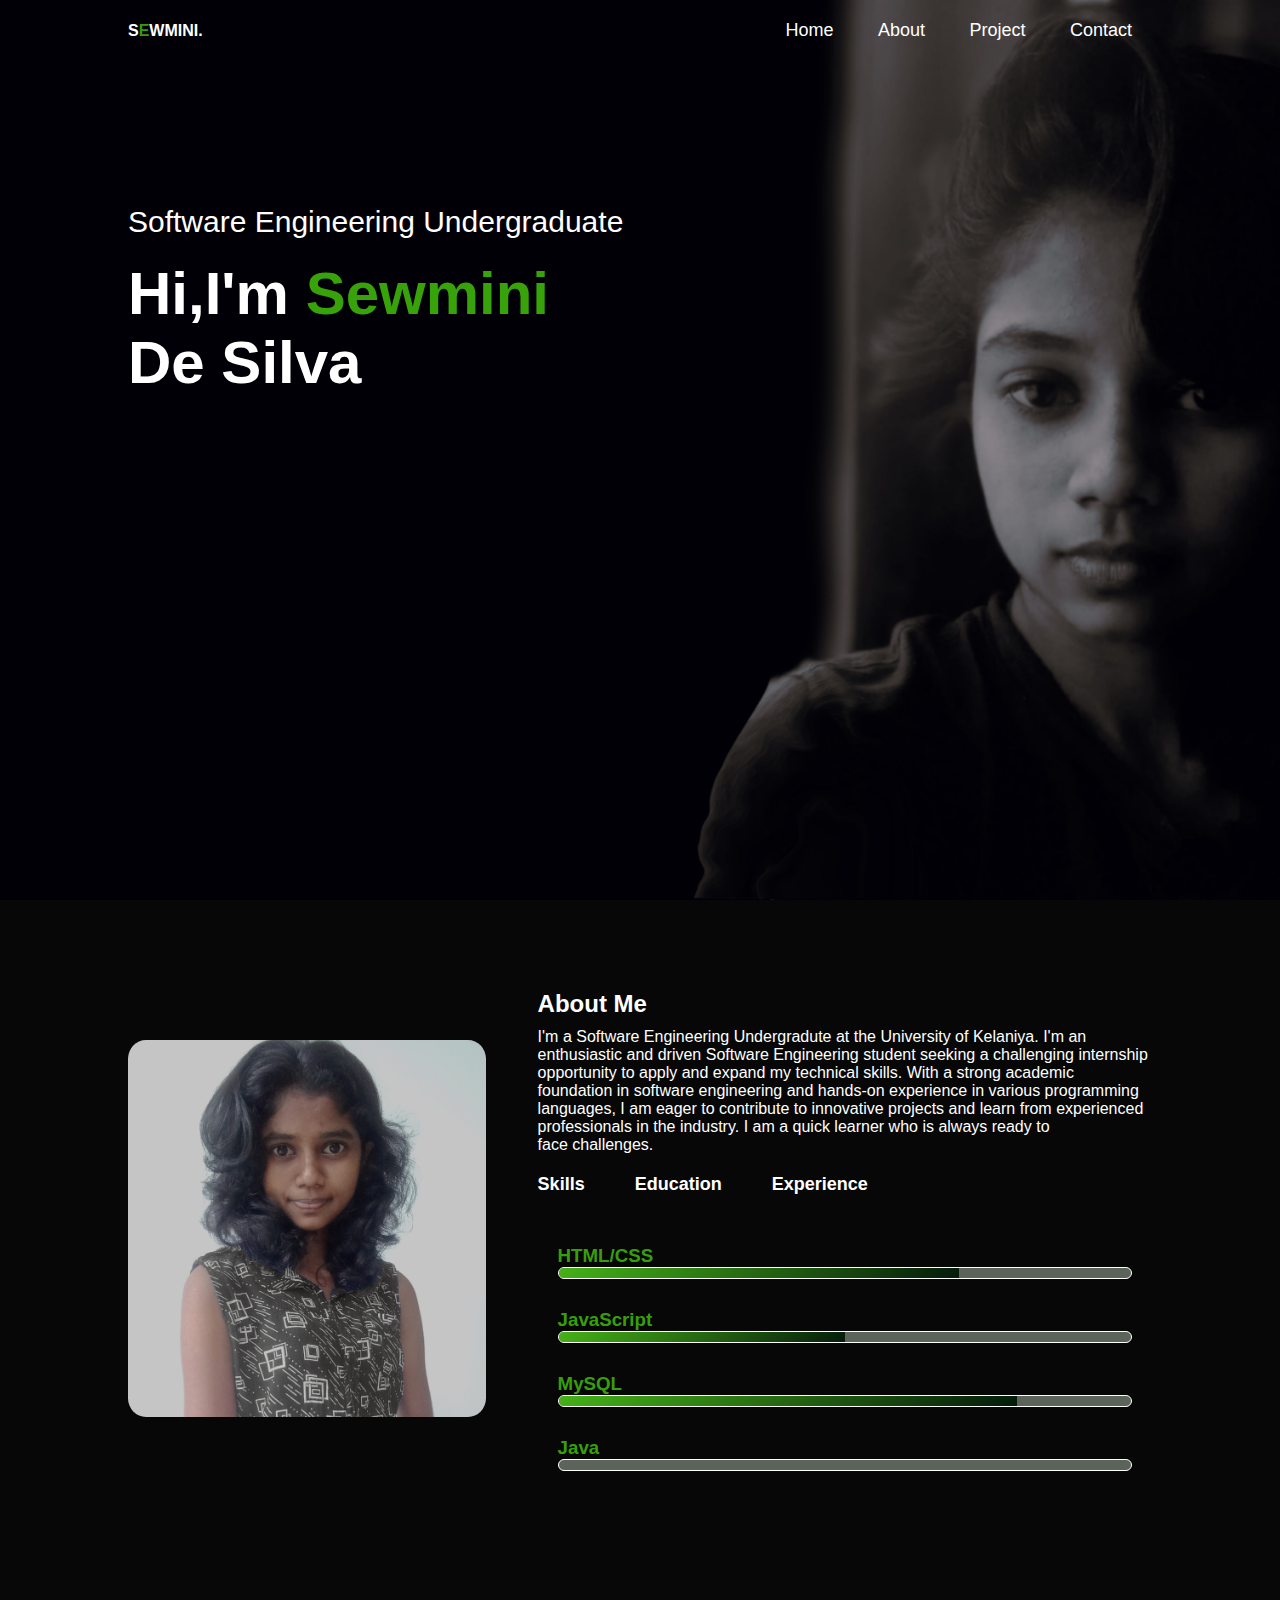
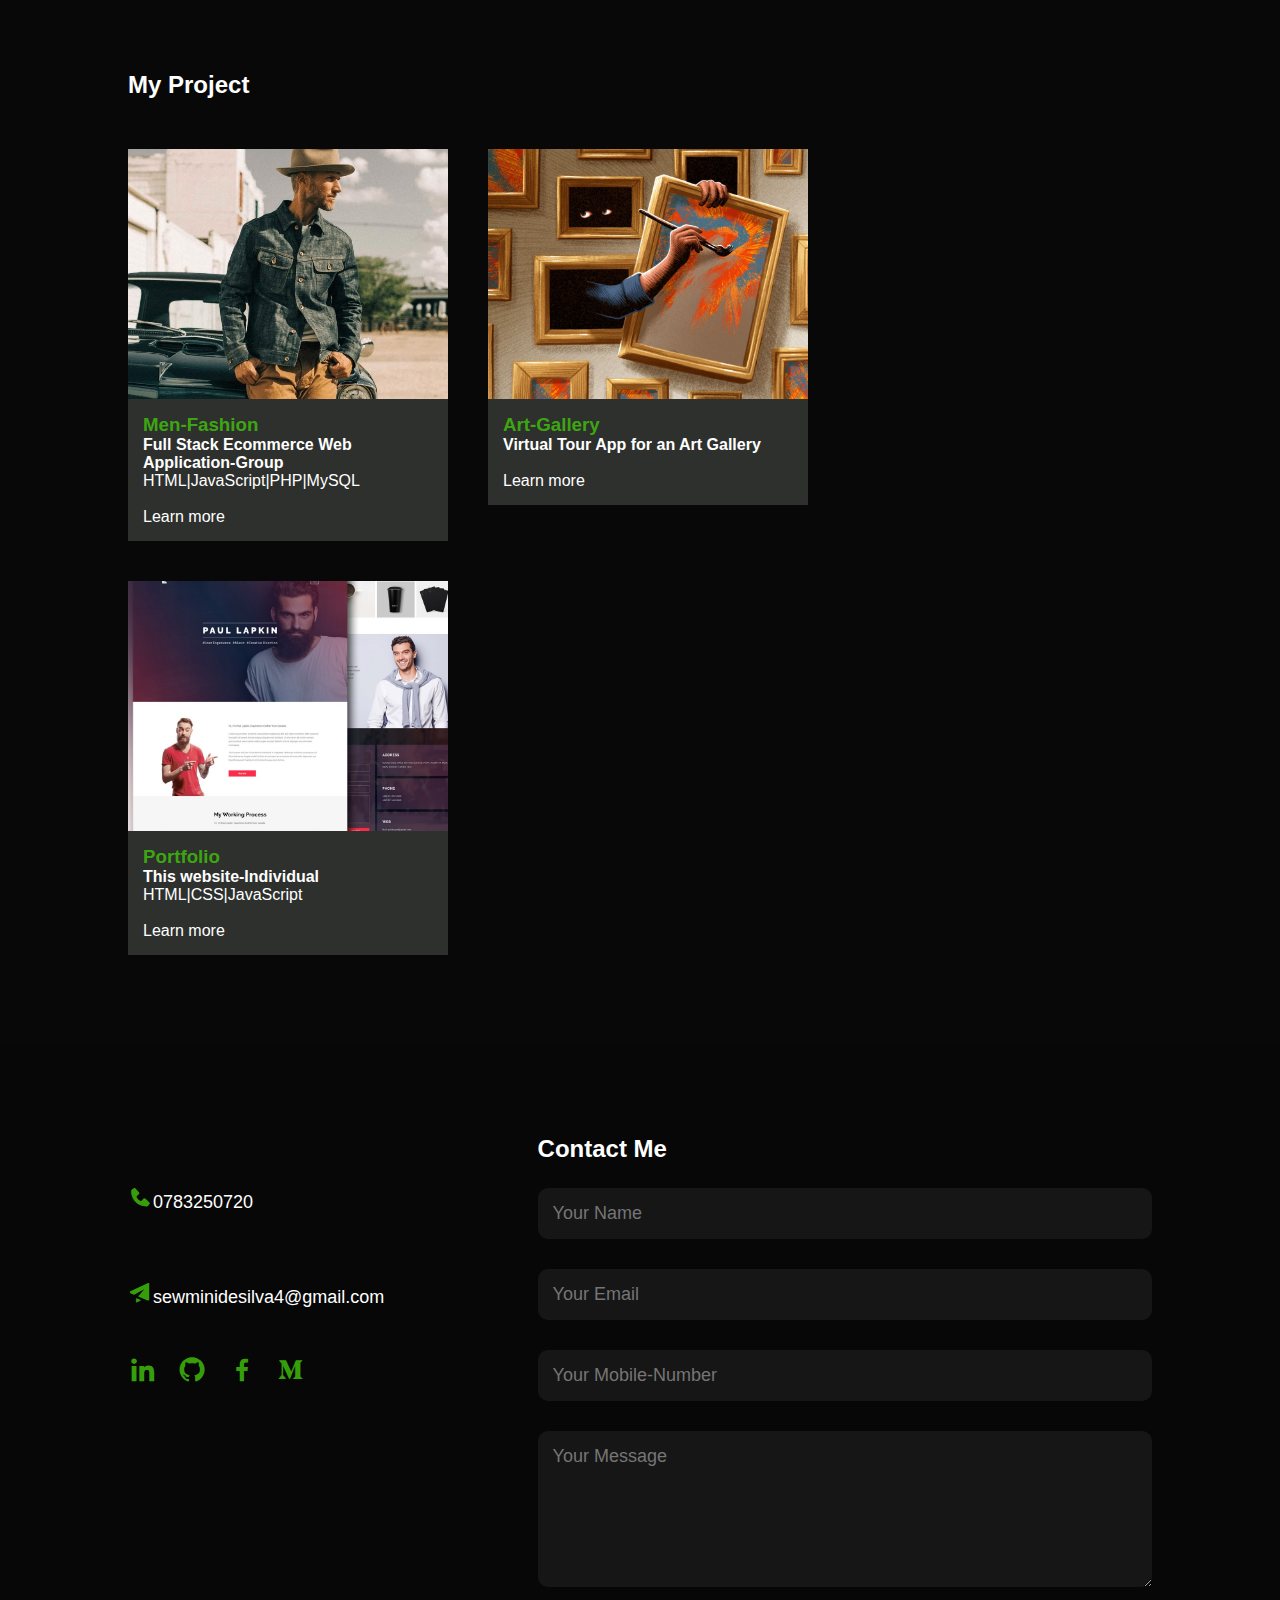
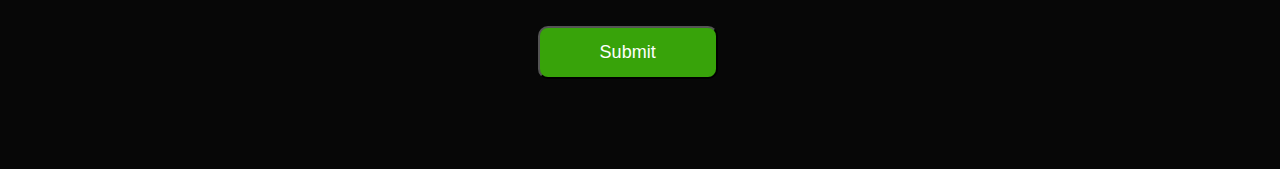
<file: index.html>
<!DOCTYPE html>
<html lang="en">

<head>
    <meta charset="UTF-8">
    <meta name="viewport" content="width=device-width, initial-scale=1.0">
    <title>prtfolio</title>
    <link rel="stylesheet" href="style.css">
    <link rel="stylesheet" href="https://unpkg.com/boxicons@latest/css/boxicons.min.css">

</head>

<body>
    <div id="header">
        <div class="container">
            <nav>
                <div class="logo"> <b>S<span>E</span>WMINI.</b></div>
                <ul id="sidemenu">
                    <li><a href="#header">Home</a></li>
                    <li><a href="#about">About</a></li>
                    <li><a href="#project">Project</a></li>
                    <li><a href="#contact">Contact</a></li>
                    <i class='bx bx-x' onclick="closemenu()"></i>
                </ul>
                <i class='bx bx-menu' onclick="openmenu()"></i>

            </nav>
            <div class="header-text">
                <p>Software Engineering Undergraduate</p>
                <h1>Hi,I'm <span>Sewmini</span> <br>De Silva</h1>

            </div>

        </div>
    </div>
    <!-- -------about---------- -->
    <div id="about">
        <div class="container">
            <div class="row">
                <div class="col-1">
                    <img src="image/Picsart_23-08-31_17-18-47-200.jpg" alt="profile">
                </div>
                <div class="col-2">
                    <h1 class="sub-title"> <b>About Me</b></h1>
                    <p>I'm a Software Engineering Undergradute at the University of Kelaniya.
                        I'm an enthusiastic and driven Software Engineering student seeking a challenging internship
                        opportunity to
                        apply and expand my technical skills.
                        With a strong academic foundation in software engineering and hands-on experience in various
                        programming
                        languages, I am eager to contribute to innovative projects and learn from experienced
                        professionals in the
                        industry.
                        I am a quick learner who is always ready to face challenges.</p>
                    </p>
                    <div class="tab-title">
                        <p class="tab-link active-link" onclick="opentab('Skills')"> <b>Skills</b></p>
                        <p class="tab-link" onclick="opentab('Education')"><b>Education</b></p>
                        <p class="tab-link" onclick="opentab('Experience')"><b>Experience</b></p>
                    </div>

                    <div class="tab-content active-tab" id="Skills">

                        <ul>
                            <li>
                                <h3>HTML/CSS</h3>
                                <span class="bar"><span class="HTML"></span> </span>
                            </li>
                            <li>
                                <h3>JavaScript</h3>
                                <span class="bar"><span class="JS"></span> </span>
                            </li>
                            <li>
                                <h3>MySQL</h3>
                                <span class="bar"><span class="MySQL"></span> </span>
                            </li>
                            <li>
                                <h3>Java</h3>
                                <span class="bar"><span class="Java"></span> </span>
                            </li>
                        </ul>
                    </div>

                    <div class="tab-content" id="Education">
                        <ul>
                            <li><span>2021-current</span><br> <b>Bsc(Hons) in Software Engineering</b> <br>University of
                                Kelaniya
                                <br><br>Current GPA-3.288
                            </li>
                            <li><span>2020</span> <br> <b>G.C.A Advance Leval Examination </b><br>Physical Stream
                                <br>Taxila Central Collage,Horana <br><br>Z-Score-1.578
                            </li>

                        </ul>
                    </div>


                </div>
            </div>
        </div>
    </div>

    <!-- -------project---------- -->


    <div id="project">
        <div class="container">
            <h1 class="sub-title"><b>My Project</b></h1>
            <div class="post-wrapper">

                <div class="post">
                    <img class="img" src="image/men-fashion.jpg" alt="project1">
                    <div class="post-preview">
                        <h3>Men-Fashion</h3>
                        <p class="post-intro"><b>Full Stack Ecommerce Web Application-Group</b>
                            HTML|JavaScript|PHP|MySQL</p>
                        <a href="#"> <br>Learn more</a>

                    </div>
                </div>

                <div class="post">
                    <img class="img" src="image/ArtFrauds copy.jpg" alt="project2">
                    <div class="post-preview">
                        <h3>Art-Gallery</h3>
                        <p class="post-intro"> <b>Virtual Tour App for an Art Gallery </b></p>
                        <a href="#"> <br>Learn more</a>
                    </div>
                </div>

                <div class="post">
                    <img class="img" src="image/project3Img.jpeg" alt="project3">
                    <div class="post-preview">
                        <h3>Portfolio</h3>
                        <p class="post-intro"> <b>This website-Individual</b>
                            HTML|CSS|JavaScript</p>
                        <a href="#"> <br>Learn more</a>
                    </div>
                </div>



            </div>
        </div>
    </div>
    <!-- ------------contact------------ -->
    <div id="contact">
        <div class="container">
            <div class="row">
                <div class="col-1">
                    <div class="contact-info">
                        <ul>
                            <li><a href="#"><i class='bx bxs-phone'></i>0783250720</a></li>
                            <li><a href="#"><i class='bx bxs-paper-plane'></i>sewminidesilva4@gmail.com</a></li>
                        </ul>
                    </div>
                    <div class="contact-icon">
                        <a href="https://www.linkedin.com/in/imesha-de-silva-489414247"><i
                                class='bx bxl-linkedin'></i></a>
                        <a href="https://github.com/sewmini25"><i class='bx bxl-github'></i></a>
                        <a href="https://www.facebook.com/imesha.desilva.35?mibextid=ZbWKwL"><i
                                class='bx bxl-facebook'></i></a>
                        <a href="#"><i class='bx bxl-medium'></i></a>
                    </div>
                </div>

                <div class="col-2">
                    <h1 class="sub-title"><b>Contact Me</b></h1>

                    <div class="contact-form">
                        <form name="submit-to-google-sheet">
                            <input type="text" name="name" placeholder="Your Name" required>
                            <input type="email" name="email" placeholder="Your Email" required>
                            <input type="number" name="number" placeholder="Your Mobile-Number" required>
                            <textarea name="Message" rows="6" placeholder="Your Message"></textarea>
                            <button type="submit">Submit</button>
                        </form>
                    </div>
                </div>

            </div>

        </div>
    </div>

    <script>
        var tablinks = document.getElementsByClassName("tab-link");
        var tabcontents = document.getElementsByClassName("tab-content");
        function opentab(tabname) {
            for (tablink of tablinks) {
                tablink.classList.remove("active-link");

            }
            for (tabcontent of tabcontents) {
                tabcontent.classList.remove("active-tab");

            }
            event.currentTarget.classList.add("active-link");
            document.getElementById(tabname).classList.add("active-tab");
        }
    </script>

    </script>

    <script>

        const scriptURL = 'https://script.google.com/macros/s/AKfycbycvCk77qc-535zC4f5lwMXBcMCTovkt4H5kq91llRsW1oPZtrRGj1VPasTnlAVe3PI/exec'
        const form = document.forms['submit-to-google-sheet']
        form.addEventListener('submit', e => {
            e.preventDefault()
            fetch(scriptURL, { method: 'POST', body: new FormData(form) })

                .then(response => console.log('Success!', response))
                .catch(error => console.error('Error!', error.message))
        })
    </script>
    <script>
        var sidemenu = document.getElementById("sidemenu");

        function openmenu() {
            sidemenu.style.right = "0";
        }
        function closemenu() {
            sidemenu.style.right = "-200px";
        }
    </script>

</body>

</html>
</file>
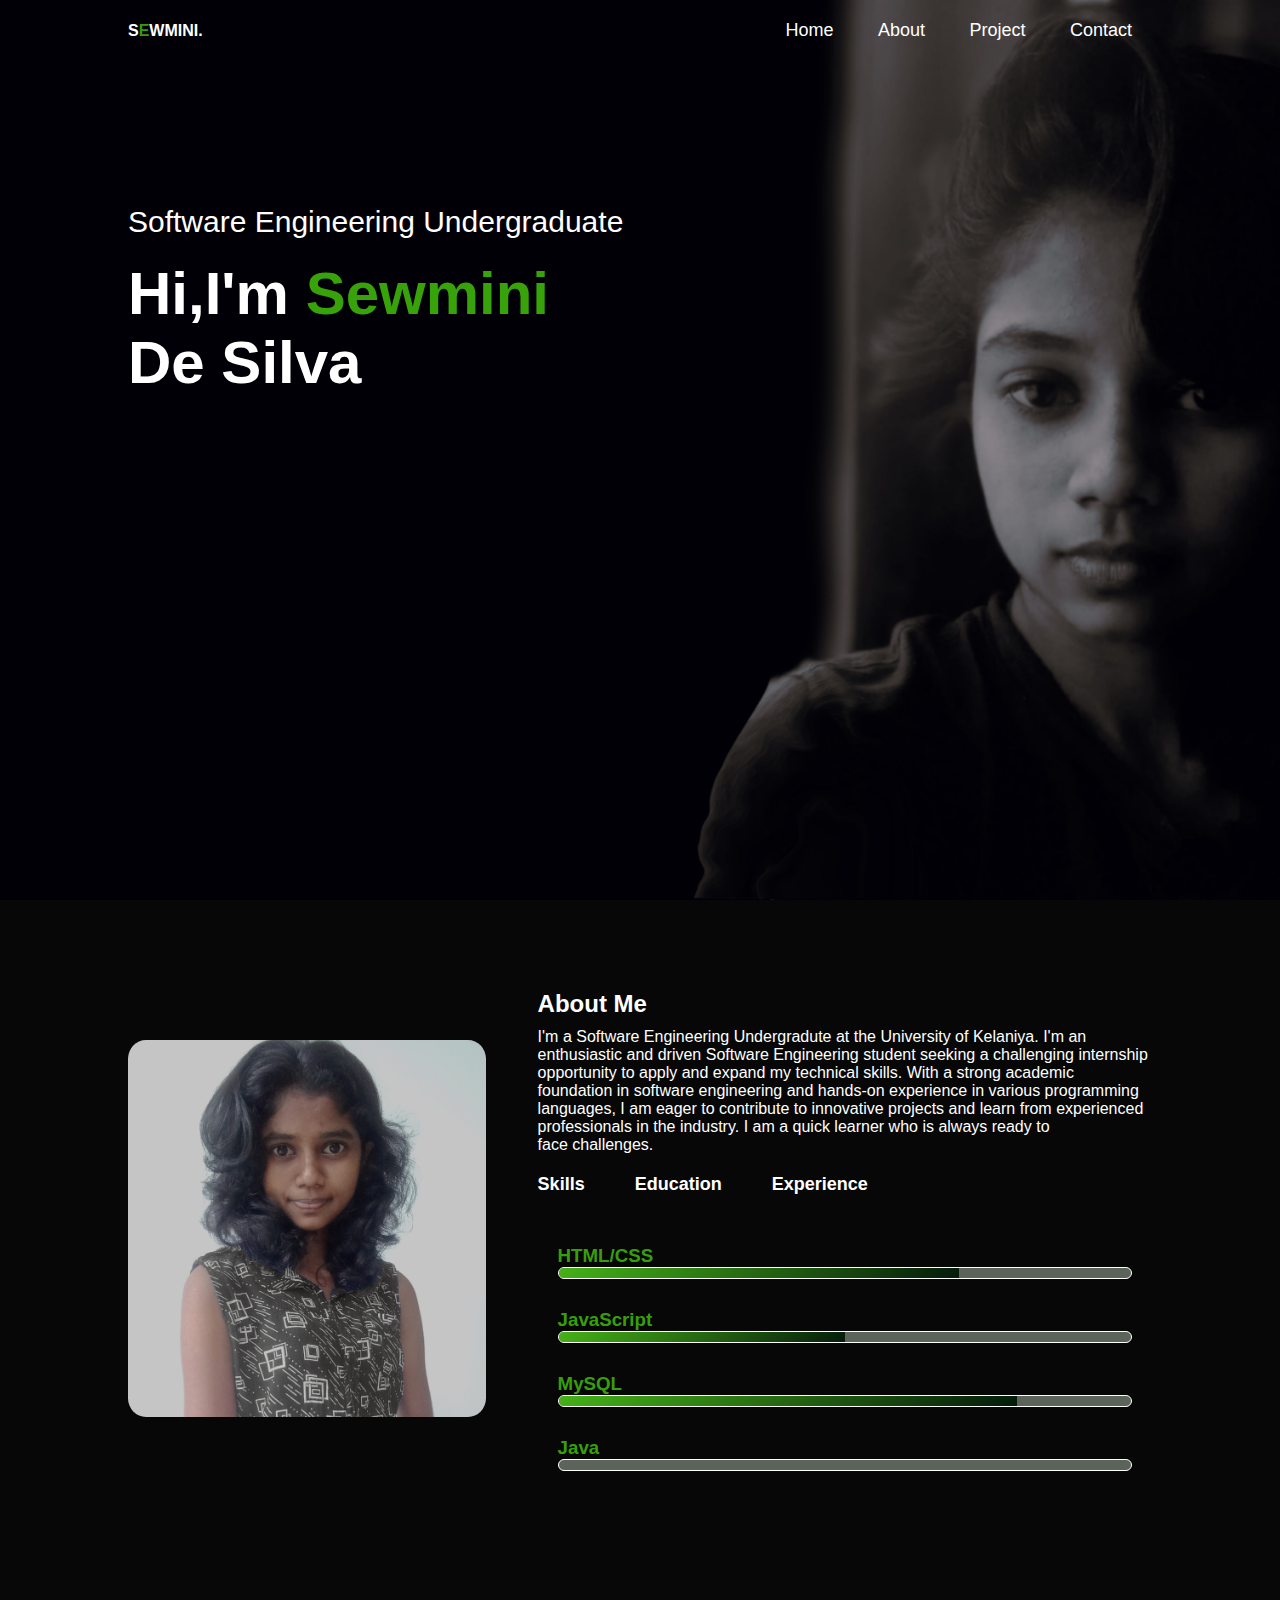
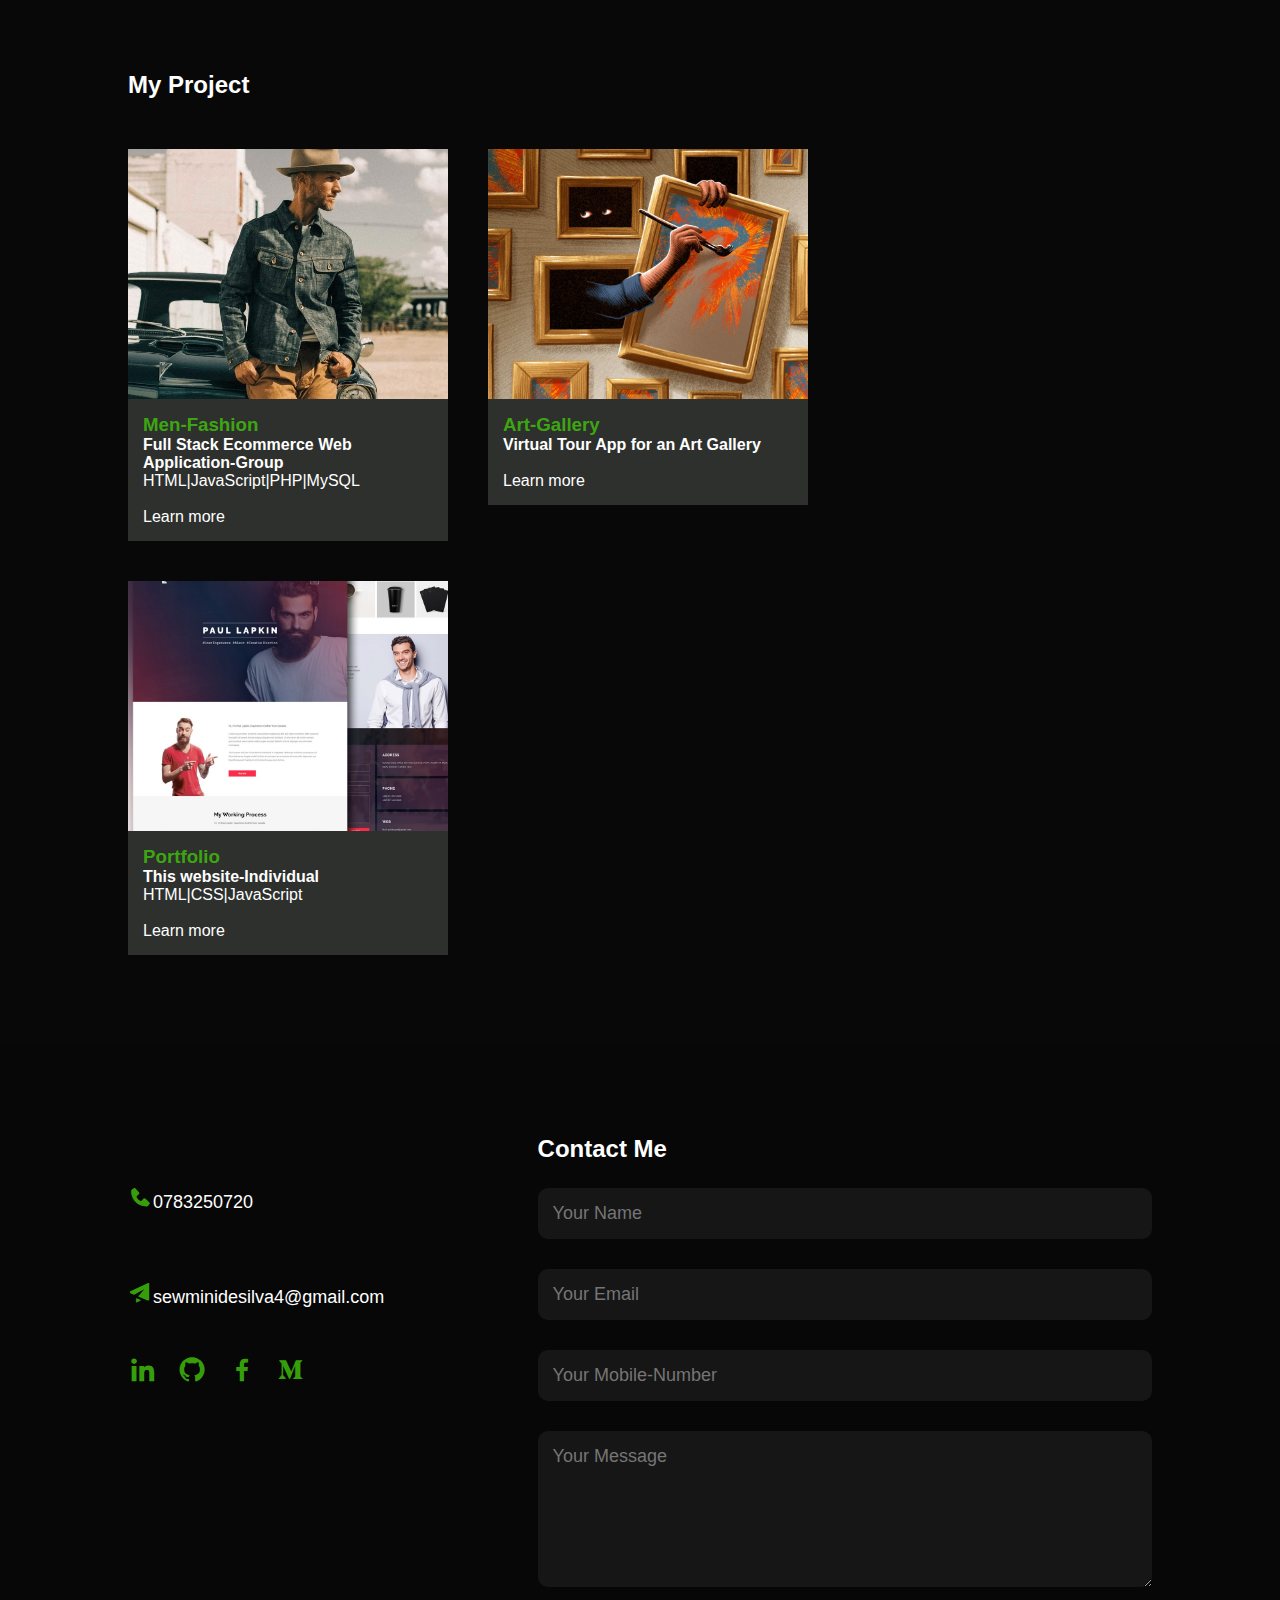
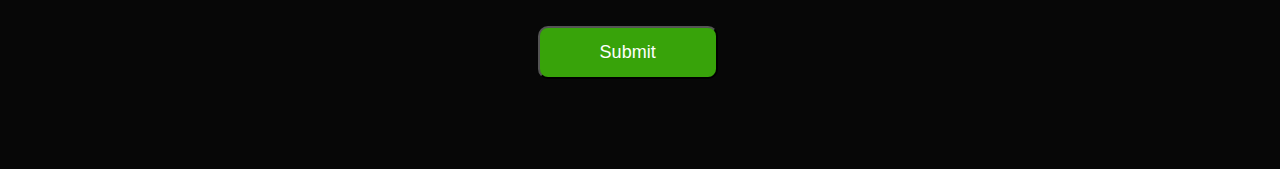
<file: home.html>
<!DOCTYPE html>
<html lang="en">

<head>
    <meta charset="UTF-8">
    <meta name="viewport" content="width=device-width, initial-scale=1.0">
    <title>prtfolio</title>
    <link rel="stylesheet" href="style.css">
    <link rel="stylesheet" href="https://unpkg.com/boxicons@latest/css/boxicons.min.css">

</head>

<body>
    <div id="header">
        <div class="container">
            <nav>
                <div class="logo"> <b>S<span>E</span>WMINI.</b></div>
                <ul id="sidemenu">
                    <li><a href="#header">Home</a></li>
                    <li><a href="#about">About</a></li>
                    <li><a href="#project">Project</a></li>
                    <li><a href="#contact">Contact</a></li>
                    <i class='bx bx-x' onclick="closemenu()"></i>
                </ul>
                <i class='bx bx-menu' onclick="openmenu()"></i>

            </nav>
            <div class="header-text">
                <p>Software Engineering Undergraduate</p>
                <h1>Hi,I'm <span>Sewmini</span> <br>De Silva</h1>

            </div>

        </div>
    </div>
    <!-- -------about---------- -->
    <div id="about">
        <div class="container">
            <div class="row">
                <div class="col-1">
                    <img src="image/Picsart_23-08-31_17-18-47-200.jpg" alt="profile">
                </div>
                <div class="col-2">
                    <h1 class="sub-title"> <b>About Me</b></h1>
                    <p>I'm a Software Engineering Undergradute at the University of Kelaniya.
                        I'm an enthusiastic and driven Software Engineering student seeking a challenging internship
                        opportunity to
                        apply and expand my technical skills.
                        With a strong academic foundation in software engineering and hands-on experience in various
                        programming
                        languages, I am eager to contribute to innovative projects and learn from experienced
                        professionals in the
                        industry.
                        I am a quick learner who is always ready to face challenges.</p>
                    </p>
                    <div class="tab-title">
                        <p class="tab-link active-link" onclick="opentab('Skills')"> <b>Skills</b></p>
                        <p class="tab-link" onclick="opentab('Education')"><b>Education</b></p>
                        <p class="tab-link" onclick="opentab('Experience')"><b>Experience</b></p>
                    </div>

                    <div class="tab-content active-tab" id="Skills">

                        <ul>
                            <li>
                                <h3>HTML/CSS</h3>
                                <span class="bar"><span class="HTML"></span> </span>
                            </li>
                            <li>
                                <h3>JavaScript</h3>
                                <span class="bar"><span class="JS"></span> </span>
                            </li>
                            <li>
                                <h3>MySQL</h3>
                                <span class="bar"><span class="MySQL"></span> </span>
                            </li>
                            <li>
                                <h3>Java</h3>
                                <span class="bar"><span class="Java"></span> </span>
                            </li>
                        </ul>
                    </div>

                    <div class="tab-content" id="Education">
                        <ul>
                            <li><span>2021-current</span><br> <b>Bsc(Hons) in Software Engineering</b> <br>University of
                                Kelaniya
                                <br><br>Current GPA-3.288
                            </li>
                            <li><span>2020</span> <br> <b>G.C.A Advance Leval Examination </b><br>Physical Stream
                                <br>Taxila Central Collage,Horana <br><br>Z-Score-1.578
                            </li>

                        </ul>
                    </div>


                </div>
            </div>
        </div>
    </div>

    <!-- -------project---------- -->


    <div id="project">
        <div class="container">
            <h1 class="sub-title"><b>My Project</b></h1>
            <div class="post-wrapper">

                <div class="post">
                    <img class="img" src="image/men-fashion.jpg" alt="project1">
                    <div class="post-preview">
                        <h3>Men-Fashion</h3>
                        <p class="post-intro"><b>Full Stack Ecommerce Web Application-Group</b>
                            HTML|JavaScript|PHP|MySQL</p>
                        <a href="#"> <br>Learn more</a>

                    </div>
                </div>

                <div class="post">
                    <img class="img" src="image/ArtFrauds copy.jpg" alt="project2">
                    <div class="post-preview">
                        <h3>Art-Gallery</h3>
                        <p class="post-intro"> <b>Virtual Tour App for an Art Gallery </b></p>
                        <a href="#"> <br>Learn more</a>
                    </div>
                </div>

                <div class="post">
                    <img class="img" src="image/project3Img.jpeg" alt="project3">
                    <div class="post-preview">
                        <h3>Portfolio</h3>
                        <p class="post-intro"> <b>This website-Individual</b>
                            HTML|CSS|JavaScript</p>
                        <a href="#"> <br>Learn more</a>
                    </div>
                </div>



            </div>
        </div>
    </div>
    <!-- ------------contact------------ -->
    <div id="contact">
        <div class="container">
            <div class="row">
                <div class="col-1">
                    <div class="contact-info">
                        <ul>
                            <li><a href="#"><i class='bx bxs-phone'></i>0783250720</a></li>
                            <li><a href="#"><i class='bx bxs-paper-plane'></i>sewminidesilva4@gmail.com</a></li>
                        </ul>
                    </div>
                    <div class="contact-icon">
                        <a href="https://www.linkedin.com/in/imesha-de-silva-489414247"><i
                                class='bx bxl-linkedin'></i></a>
                        <a href="https://github.com/sewmini25"><i class='bx bxl-github'></i></a>
                        <a href="https://www.facebook.com/imesha.desilva.35?mibextid=ZbWKwL"><i
                                class='bx bxl-facebook'></i></a>
                        <a href="#"><i class='bx bxl-medium'></i></a>
                    </div>
                </div>

                <div class="col-2">
                    <h1 class="sub-title"><b>Contact Me</b></h1>

                    <div class="contact-form">
                        <form name="submit-to-google-sheet">
                            <input type="text" name="name" placeholder="Your Name" required>
                            <input type="email" name="email" placeholder="Your Email" required>
                            <input type="number" name="number" placeholder="Your Mobile-Number" required>
                            <textarea name="Message" rows="6" placeholder="Your Message"></textarea>
                            <button type="submit">Submit</button>
                        </form>
                    </div>
                </div>

            </div>

        </div>
    </div>

    <script>
        var tablinks = document.getElementsByClassName("tab-link");
        var tabcontents = document.getElementsByClassName("tab-content");
        function opentab(tabname) {
            for (tablink of tablinks) {
                tablink.classList.remove("active-link");

            }
            for (tabcontent of tabcontents) {
                tabcontent.classList.remove("active-tab");

            }
            event.currentTarget.classList.add("active-link");
            document.getElementById(tabname).classList.add("active-tab");
        }
    </script>

    </script>

    <script>

        const scriptURL = 'https://script.google.com/macros/s/AKfycbycvCk77qc-535zC4f5lwMXBcMCTovkt4H5kq91llRsW1oPZtrRGj1VPasTnlAVe3PI/exec'
        const form = document.forms['submit-to-google-sheet']
        form.addEventListener('submit', e => {
            e.preventDefault()
            fetch(scriptURL, { method: 'POST', body: new FormData(form) })

                .then(response => console.log('Success!', response))
                .catch(error => console.error('Error!', error.message))
        })
    </script>
    <script>
        var sidemenu = document.getElementById("sidemenu");

        function openmenu() {
            sidemenu.style.right = "0";
        }
        function closemenu() {
            sidemenu.style.right = "-200px";
        }
    </script>

</body>

</html>
</file>
<file: style.css>
* {
    margin: 0;
    padding: 0;
    font-family: 'poppins', sans-serif;
    box-sizing: border-box;

}

html {
    scroll-behavior: smooth;
}

body {
    background: #080808;
    color: #fff;
}

#header {
    width: 100%;
    height: 100vh;
    background-image: url(image/Picsart_23-09-04_11-54-26-347.jpg);
    background-size: cover;

}

.container {
    padding: 10px 10%;
}

.logo span {
    color: #41c10bd6;
}

nav {
    display: flex;
    align-items: center;
    justify-content: space-between;
}

nav ul li {
    display: inline-block;
    list-style: none;
    margin: 10px 20px;
}

nav ul li a {
    color: #fff;
    text-decoration: none;
    font-size: 18px;
    position: relative;

}

nav ul li a:hover {

    color: #41c10bd6;
}



.header-text {
    margin-top: 15%;
    font-size: 30px;

}

.header-text h1 {
    font-size: 60px;
    margin-top: 20px;
}

.header-text h1 span {
    color: #41c10bd6;
}

/* ---------------about------------- */
#about {
    padding: 80px 0px;
    color: #fff;
    background-color: #070707;
}

.row {
    display: flex;
    justify-content: space-between;
    flex-wrap: wrap;

}

.col-1 {
    flex-basis: 35%;
}

.col-1 img {
    width: 100%;
    border-radius: 5%;
    margin-top: 50px;
}

.col-2 {
    flex-basis: 60%;
}

.sub-title {
    font-size: 24px;
    font-weight: 600;
    margin-bottom: 10px;
}

.tab-title {
    display: flex;
    margin: 20px 0 40px;
}

.tab-link {
    margin-right: 50px;
    font-size: 18px;
    font-weight: 500;
    cursor: pointer;
    position: relative;
}

.tab-link.active-link:hover {

    color: #41c10bd6;
}

.tab-link.active-link :hover::after {

    color: #41c10bd6;
}


.tab-content {
    display: none;
}

.tab-content.active-tab {
    display: block;

}

#Skills ul {

    list-style: none;

}

#Skills li {
    margin: 10px;
    padding: 10px;
}

.bar {
    background: #6d756ad6;
    display: block;
    height: 12px;
    border: 0.5px solid #fff;
    border-radius: 10px;
    overflow: hidden;
    /* box-shadow:0 1px 3px #7d7979; */
    /* transition: all 0.3s cubic-bezier(); */

}

/* .bar:hover{
    box-shadow: 0 10px 10px #42c10b25;
} */
.bar span {
    height: 20px;
    float: left;
    background: linear-gradient(135deg, #41c10bd6 0%, #02170a 100%);

}

.HTML {
    width: 70%;
    animation: html 3s;

}

.JS {
    width: 50%;
    animation: html 3s;

}

.MySQL {
    width: 80%;
    animation: html 3s;

}

.Java {
    width: 0%;
    animation: html 3s;

}

#Education ul li {
    list-style: none;
    margin: 20px;
}

#Education ul li span {
    color: #41c10bd6;
    font-size: 14px;
    margin-bottom: 20px;
}


/* ----------project------------- */
#project {
    padding: 80px 0;
    color: #fff;
    background-color: #080808;
}


.post-wrapper {
    display: grid;
    grid-template-columns: repeat(auto-fit, 320px);
    gap: 40px;
    /* justify-content: center; */
    margin-top: 50px;
}

.img {
    display: block;
    width: 100%;
    height: 250px;
    object-fit: cover;
}

.post-preview {

    background-color: #7d837b53;
    padding: 15px;
}

h3 {
    color: #41c10bd6;
}

.post a {
    color: #fff;
    text-decoration: none;

}

/* ---------contact------------ */
#contact {
    padding: 80px 0;
    color: #fff;
    background-color: #070707;
}

.contact-icon a {
    text-decoration: none;
    font-size: 30px;
    margin-right: 15px;
    color: #41c10bd6;
    display: inline-block;
    transition: trnasform 0.5s;
}

.contact-icon:hover {
    color: #fff;
    transform: translateY(-5px);
}

.col-2 form {
    width: 100%;
}

form input,
textarea {
    width: 100%;
    border: 0;
    outline: none;
    background: #ffffff10;
    padding: 15px;
    margin: 15px 0;
    color: #fff;
    font-size: 18px;
    border-radius: 10px;
}

.contact-info ul li {
    list-style: none;
    margin: 30px 0;

}

.contact-info i {
    margin: 20px 0px;
    color: #41c10bd6;
    font-size: 25px;
}

.contact-info li a {
    color: #fff;
    text-decoration: none;
    font-size: 18px;
    position: relative;

}

button {
    padding: 14px 60px;
    background: #41c10bd6;
    color: #fff;
    font-size: 18px;
    margin-top: 20px;
    cursor: pointer;
    border-radius: 10px;

}

/* ---------css for small screen----- */

nav .bx {
    display: none;
}

@media screen and (max-width: 600px) {
    nav .bx {
        display: block;
        font-size: 25px;
    }

    nav ul {
        background: #42c10b;
        position: fixed;
        top: 0;
        right: 0;
        width: 200px;
        height: 100vh;
        padding-top: 10px;
    }

    nav ul li {
        display: block;
        margin: 25px;
    }

    nav ul .bx {
        position: absolute;
        top: 10px;
        right: 10px;
        cursor: pointer;
    }

    .header-text {
        margin-top: 100%;
        font-size: 15px;

    }

    .header-text h1 {
        font-size: 30px;
    }

    /* .about-col-2, .about-col-1{
        flex-basis: 100%;
    }
*/
}
</file>
